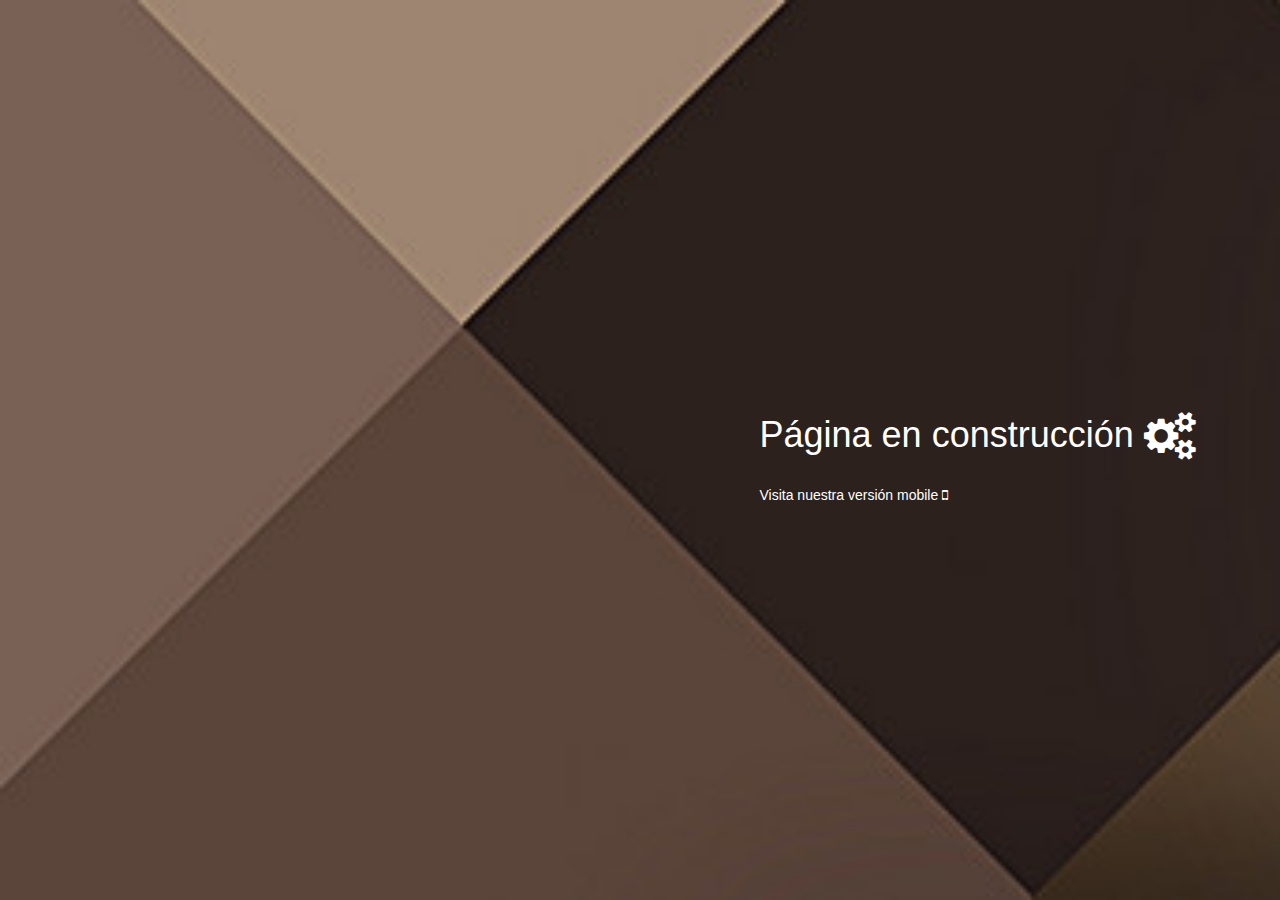
<file: index.html>
<!DOCTYPE html>
<html lang="en">
<head>
	<meta charset="UTF-8">
	<meta name="viewport" content="width=device-width, initial-scale=1.0">
	<meta http-equiv="X-UA-Compatible" content="ie=edge">
	<!-- Añadimos nuestro framework "Bootstrap" -->
	<link rel="stylesheet" href="vendors/bootstrap/css/bootstrap.min.css">
	<!-- Enlazamos nuestro archivo CSS -->
	<link rel="stylesheet" href="css/main.css">
	<!-- Enlazamos nuestro logo -->
	<link rel="shortcut icon" href="assets/img/logo.png" type="image/x-icon">
	<!-- Añadimos nuestros iconos de font awesome -->
    <link rel="stylesheet" href="https://maxcdn.bootstrapcdn.com/font-awesome/4.7.0/css/font-awesome.min.css">
	<title>Lyft</title>
</head>
<body class="grad-ross">
	<main class="container-flex-column vh100">
		<div class="container">
			<div class="row">
				<div class="col-xs-12 visible-xs">
					<img src="assets/img/logo-white.png" class="img-responsive view1" alt="">
				</div>
			</div>
		</div>
		<!-- Imagen para nuestra vista desktop -->
		<div class="container-fluid-column hidden-xs">
			<div class="row">
				<div class="col-md-5 col-md-offset-7" style="color: white">
					<h1>Página en construcción <i class="fa fa-cogs fa-lg" aria-hidden="true"></i></h1><br>
					<span>Visita nuestra versión mobile <i class="fa fa-mobile" aria-hidden="true"></i></span>
				</div>
			</div>
		</div>
	</main>
	</div>
	<script src="vendors/jquery/jquery-3.2.1.min.js"></script>
	<script src="vendors/bootstrap/js/bootstrap.min.js"></script>
	<script src="js/app.js"></script>
</body>
</html>
</file>
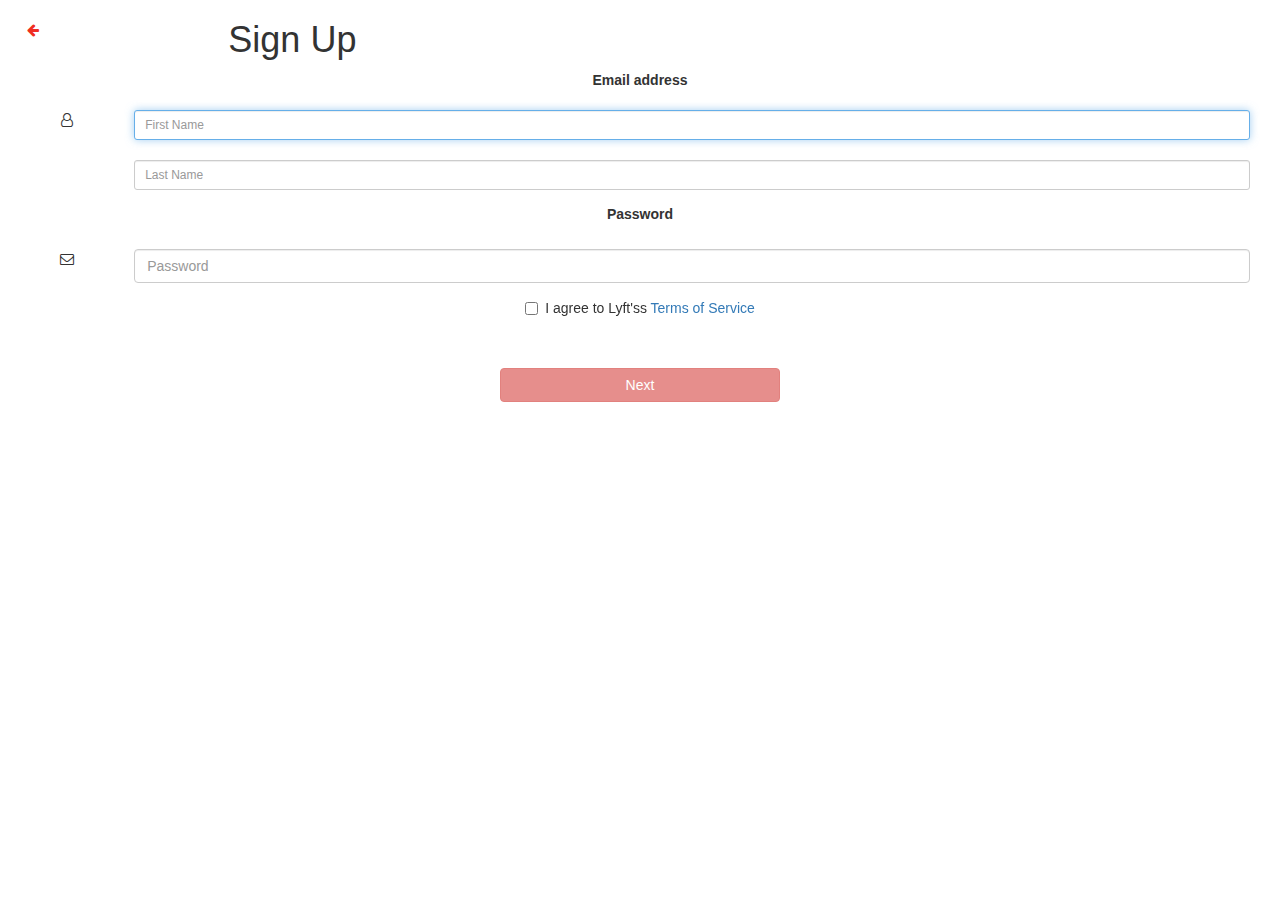
<file: views/login.html>
<!DOCTYPE html>
<html lang="en">
<head>
    <meta charset="UTF-8">
    <meta name="viewport" content="width=device-width, initial-scale=1.0">
    <meta http-equiv="X-UA-Compatible" content="ie=edge">
    <!-- Añadimos nuestro framework "Bootstrap" -->
	<link rel="stylesheet" href="../vendors/bootstrap/css/bootstrap.min.css">
	<!-- Enlazamos nuestro archivo CSS -->
	<link rel="stylesheet" href="../css/login.css">
	<!-- Enlazamos nuestro logo -->
    <link rel="shortcut icon" href="../assets/img/logo.png" type="image/x-icon">
    <!-- Añadimos nuestros iconos de font awesome -->
    <link rel="stylesheet" href="https://maxcdn.bootstrapcdn.com/font-awesome/4.7.0/css/font-awesome.min.css">
    <title>Login</title>
</head>
<body>
    <main>
        <div class="container-fluid">
            <div class="row">
                <div class="col-xs-2">
                    <a href="register.html" type="button" class="btn btn-success">
                        <i class="fa fa-arrow-left" aria-hidden="true" style="color: #ef2d22"></i>
                    </a>
                </div>
                <div class="col-xs-10">
                    <h1>Sign Up</h1>
                </div>
            </div>
        </div>
        <form class="container-flex-column text-center">
                <div class="form-group">
                    <label for="inputEmail">Email address</label>
                </div>
                <div class="col-xs-12">
                    <div class="col-xs-1">
                        <i class="fa fa-user-o" aria-hidden="true"></i>
                    </div>
                    <div class="col-xs-11">
                        <div col-xs-5>
                            <input type="email" class="form-control input-sm" id="inputFirstName" autofocus placeholder="First Name">
                        </div>
                        <br>
                        <div col-xs-6>
                            <input type="email" class="form-control input-sm" id="inputLastName" placeholder="Last Name">
                        </div>
                    </div>
                </div>
                <div class="col-xs-12">
                    <div class="label-password">
                        <label for="inputPassword">Password</label>
                    </div>
                    <br>
                    <div class="col-xs-1">
                        <i class="fa fa-envelope-o" aria-hidden="true"></i>
                    </div>
                    <div class="form-group col-xs-11">
                        <input type="password" class="form-control" id="inputPassword" placeholder="Password">
                    </div>
                </div>
                <div class="checkbox">
                    <label>
                        <input type="checkbox"> I agree to Lyft'ss <a href="#">Terms of Service</a>
                    </label>
                </div>
                <br>
                <br>
                <button type="submit" id="signup" class="btn btn-danger" style="width: 20em" disabled>Next</button>
            </form>
    </main>
    <script src="../vendors/jquery/jquery-3.2.1.min.js"></script>
    <script src="../vendors/bootstrap/js/bootstrap.min.js"></script>
    <script src="../js/login.js"></script>
</body>
</html>
</file>
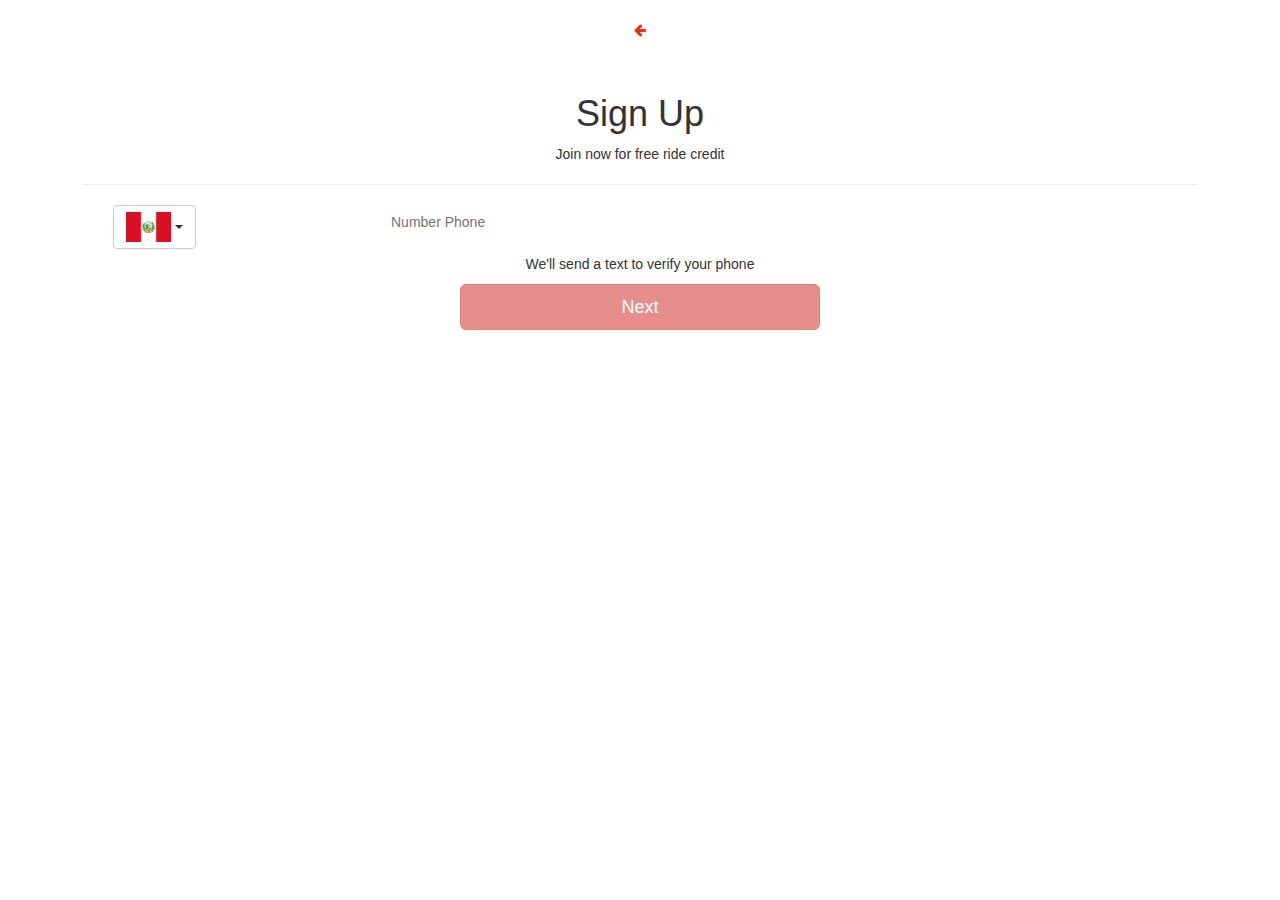
<file: views/signup.html>
<!DOCTYPE html>
<html lang="en">
<head>
    <meta charset="UTF-8">
    <meta name="viewport" content="width=device-width, initial-scale=1.0">
    <meta http-equiv="X-UA-Compatible" content="ie=edge">
    <!-- Añadimos nuestro framework "Bootstrap" -->
	<link rel="stylesheet" href="../vendors/bootstrap/css/bootstrap.min.css">
	<!-- Enlazamos nuestro archivo CSS -->
	<link rel="stylesheet" href="../css/signup.css">
	<!-- Enlazamos nuestro logo -->
    <link rel="shortcut icon" href="../assets/img/logo.png" type="image/x-icon">
    <!-- Añadimos nuestros iconos de font awesome -->
    <link rel="stylesheet" href="https://maxcdn.bootstrapcdn.com/font-awesome/4.7.0/css/font-awesome.min.css">
    <title>Sign Up</title>
</head>
<body>
    <main>
        <div class="container-flex-row slide-buttons">
            <div class="row">
                <div class="col-xs-12 arrow">
                    <a href="register.html" type="button" class="btn btn-success">
                        <i class="fa fa-arrow-left" aria-hidden="true" style="color: #ef2d22"></i>
                    </a>
                </div>
            </div>
        </div>
        <div class="container">
            <div class="row">
                <div class="col-xs-12 signup-country">
                    <div class="title">
                        <h1>Sign Up</h1>
                        <span>Join now for free ride credit</span>
                        <hr>
                    </div>
                    <form class="sign-up col-xs-12" method="post">
                        <div class="dropdown col-xs-3">
                            <button class="btn btn-default dropdown-toggle" type="button" id="listcountry" data-toggle="dropdown" aria-haspopup="true"aria-expanded="true">
                                <a href="#">
                                    <img class="img-icon country-peru" src="../assets/icon/bandera-peru.ico" alt="Perú">
                                </a><span class="caret"></span>
                            </button>
                            <ul class="dropdown-menu" aria-labelledby="listcountry">
                                <li>
                                    <a href="#">
                                        <img class="img-icon" src="../assets/icon/bandera-mexico.ico" alt="México">
                                    </a>
                                </li>
                                <li>
                                    <a href="#">
                                        <img class="img-icon" src="../assets/icon/bandera-colombia.ico" alt="Colombia">
                                    </a>
                                </li>
                                <li>
                                    <a href="#">
                                        <img class="img-icon" src="../assets/icon/us.ico" alt="Estados Unidos">
                                    </a>
                                </li>
                            </ul>
                        </div>
                        <div class="form-group col-xs-9">
                            <form method="post" action="index.php" class="form">
                                <input type="text" name="phone" id="phone" placeholder="Number Phone" />
                            </form>
                        </div>
                        <div class="next">
                            <p>We'll send a text to verify your phone</p>
                            <input type="submit" name="send" id="send" value="Next" class="btn btn-danger btn-lg" style="width: 20em" disabled />
                        </div>
                    </form>
                </div>
            </div>
        </div>
    </main>
    <script src="../vendors/jquery/jquery-3.2.1.min.js"></script>
    <script src="../vendors/bootstrap/js/bootstrap.min.js"></script>
    <script src="../js/signup.js"></script>
</body>
</html>
</file>
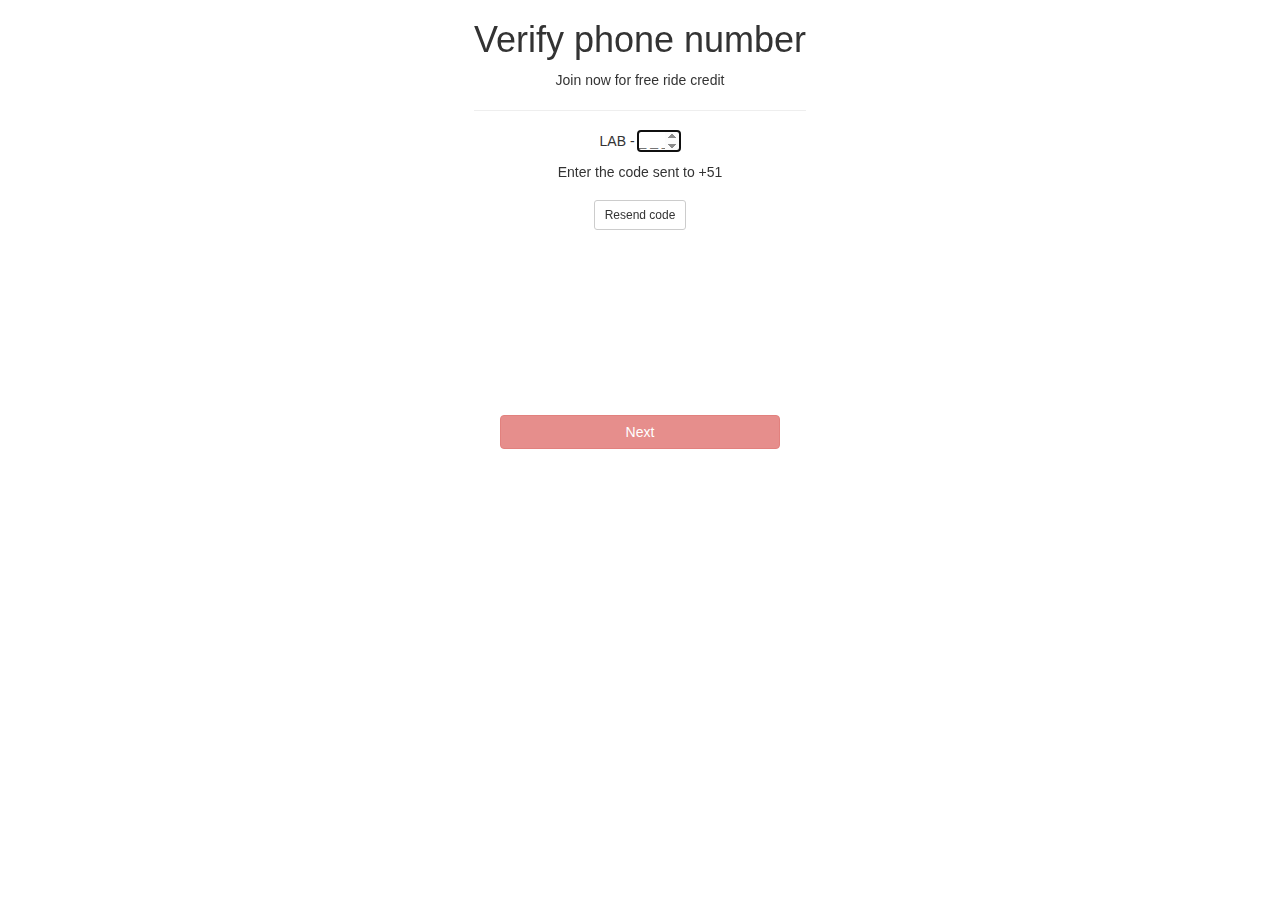
<file: views/verify.html>
<!DOCTYPE html>
<html lang="en">
<head>
    <meta charset="UTF-8">
    <meta name="viewport" content="width=device-width, initial-scale=1.0">
    <meta http-equiv="X-UA-Compatible" content="ie=edge">
    <!-- Añadimos nuestro framework "Bootstrap" -->
	<link rel="stylesheet" href="../vendors/bootstrap/css/bootstrap.min.css">
	<!-- Enlazamos nuestro archivo CSS -->
	<link rel="stylesheet" href="../css/verify.css">
	<!-- Enlazamos nuestro logo -->
	<link rel="shortcut icon" href="../assets/img/logo.png" type="image/x-icon">
    <title>Lyft</title>
</head>
<body>
  <main class="verify-center">
    <div class="container-fluid">
      <div class="row">
        <div class="col-xs-12">
          <h1>Verify phone number</h1>
          <span>Join now for free ride credit</span><hr>
        </div>
        <div>
          <span>LAB - </span><input id="three-codes" type="number" class="cod-random" value="" placeholder="_ _ _" autofocus>
        </div>
        <div class="resend">
          <span>Enter the code sent to +51</span>
          <br>
          <button type="button" value="Resend Code" id="verify-random" class="btn btn-default btn-sm">Resend code</button>
        </div>
        <button type="submit" id="signup" class="btn btn-danger" style="width: 20em" disabled><a href="login.html">Next</a></button>
      </div>
    </div>
  </main>
    <script src="../vendors/jquery/jquery-3.2.1.min.js"></script>
  <script src="../vendors/bootstrap/js/bootstrap.min.js"></script>
  <!-- Enlazamos nuestro archivo signup para verificar el código random -->
  <script src="../js/signup.js"></script>
	<script src="../js/verify.js"></script> 
</body>
</html>
</file>
<file: css/main.css>
* {
	margin: 0;
	padding: 0;
	box-sizing: border-box;
}

.grad-ross {
	background: linear-gradient(135deg, #a90329 25%,#8f0222 44%,#6d0019 67%);
	background-repeat: no-repeat;
}

.container-flex-column {
	display: flex;
	flex-direction: column;
	justify-content: center;
	padding: 2em;
}

.vh100 {
	height: 100vh;
}

.view1 {
	filter: drop-shadow(3px 3px 4px #9999);
}

@media (min-width: 992px) {
	.grad-ross {
		background-image: url('../assets/img/page-construccion.jpg');
		background-repeat: no-repeat;
		background-size: cover;
	}
  }
</file>
<file: css/login.css>
* {
    margin: 0;
    padding: 0;
    box-sizing: border-box;
}

.btn-success {
    background-color: #ffff;
    border: none;
    margin-top: 1em;
}

.label-password {
    margin-top: 1em;
}
</file>
<file: css/signup.css>
.btn-success {
    background-color: #ffff;
    border: none;
    margin-top: 1em;
}

.arrow {
    display: flex;
    justify-content: center;
}

.signup-country {
    padding: 2em;
}

.title {
    text-align: center;
}

.next {
    text-align: center;
}

.img-icon {
    width: 5vh;
}

#phone {
    padding: 0.5em;
    border: none;
}
</file>
<file: css/verify.css>
* {
    margin: 0;
    padding: 0;
    box-sizing: border-box;
}

.verify-center {
    display: flex;
    justify-content: center;
    text-align: center;
}

.cod-random {
    text-align: center;
    border: none;
    color: #db1b55;
    width: 3em;
}

.resend {
    line-height: 3em;
}

#verify-random:hover {
    background-color: #40707b;
    color: #ffff;
}

.btn-danger {
    margin-top: 18rem;
}

button a {
    text-decoration-style: none;
    color: #ffff;
}
</file>
